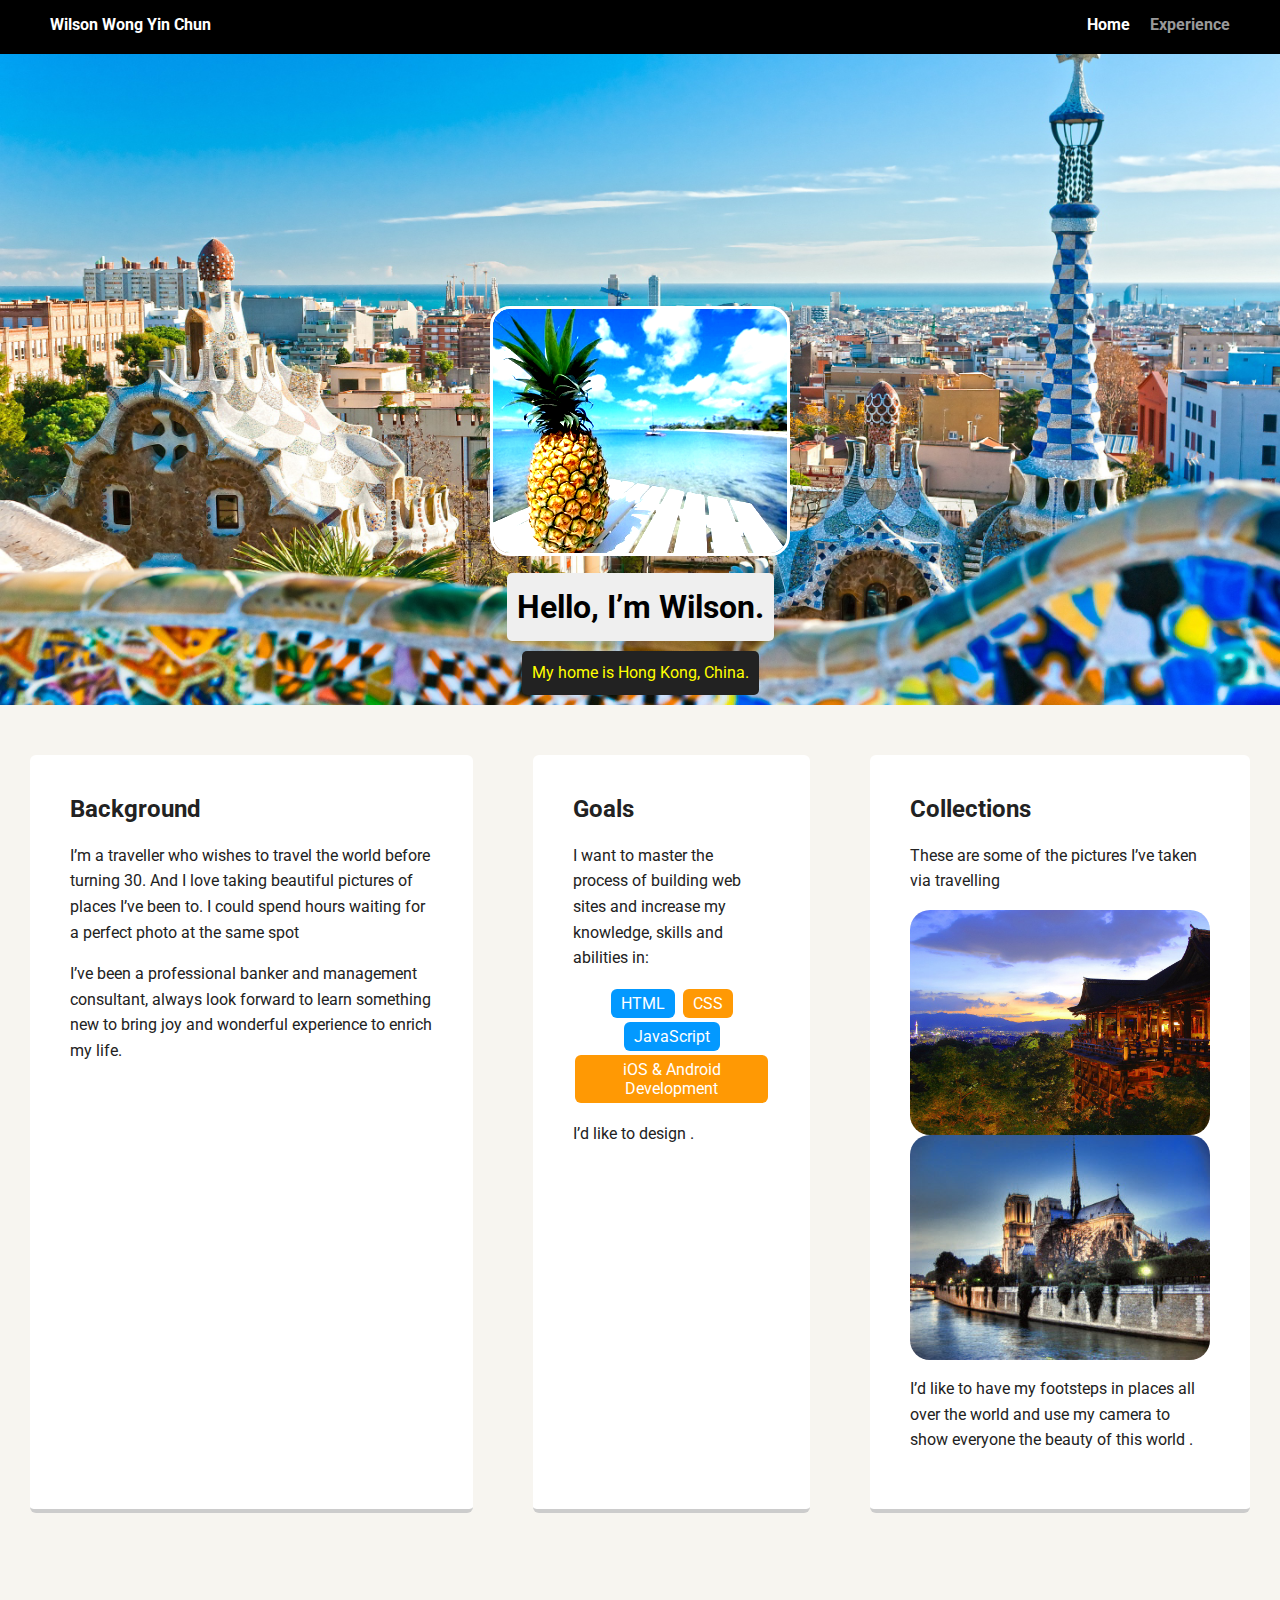
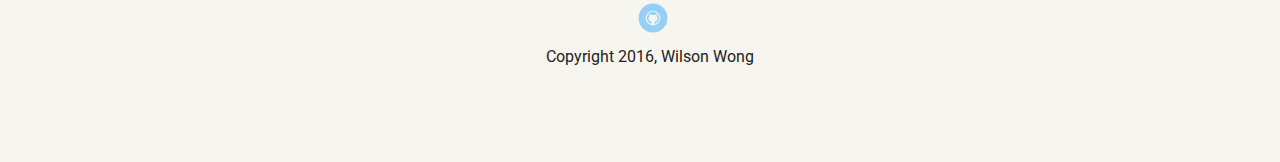
<file: index.html>
<!doctype html>
<html lang="en">
<head>
  <meta charset="utf-8">
  <title>Wilson Wong’s Profile</title>
  <meta name="viewport" content="width=device-width, initial-scale=1.0">
  <link rel="stylesheet" href="styles.css">
  <link href="https://fonts.googleapis.com/css?family=Muli%7CRoboto:400,300,500,700,900" rel="stylesheet"></head>
  <body>

    <div class="main-nav">
        <ul class="nav">
          <li class="name">Wilson Wong Yin Chun</li>
          <li><a href=index.html class="selected">Home</a></li>
          <li><a href=experience.html>Experience</a></li>
        </ul>
    </div>

    <header>
      <img src="img/pineapple-1.jpg" alt="Wilson Wong" class="profile-image">
      <h1 class="tag name">Hello, I’m Wilson.</h1>
      <p class="tag location">My home is Hong Kong, China.</p>
    </header>

    <main class="flex">
      <div class="card">
        <h2>Background</h2>
        <p>I’m a traveller who wishes to travel the world before turning 30. And I love taking beautiful pictures of places I’ve been to. I could spend hours waiting for a perfect photo at the same spot</p>
        <p>I’ve been a professional banker and management consultant, always look forward to learn something new to bring joy and wonderful experience to enrich my life.</p>
      </div> 

      <div class="card">
        <h2>Goals</h2>
        <p>I want to master the process of building web sites and increase my knowledge, skills and abilities in:</p>
        <ul class="skills">
          <li>HTML</li>
          <li>CSS</li>
          <li>JavaScript</li>
          <li>iOS & Android Development</li>
        </ul>
        <p>I’d like to design .</p>
      </div> 

      <div class="card">
        <h2>Collections</h2>
        <p class="photos">These are some of the pictures I’ve taken via travelling</p>
          <img src="img/japanesetemple.jpg" alt=“Kiyomizu” class="collection1" >
          <img src="img/paris.jpg" alt=“Latin_Quarter” class="collection2">
        <p>I’d like to have my footsteps in places all over the world and use my camera to show everyone the beauty of this world .</p>
      </div> 
    </main>
    <footer>
      <ul>
        <li><a href="https://github.com/WilsonWongYinChun/" class="social github">My Github</a></li>
      </ul>
      <p class="copyright">Copyright 2016, Wilson Wong</p>
    </footer>
  </body>
  </html>
</file>
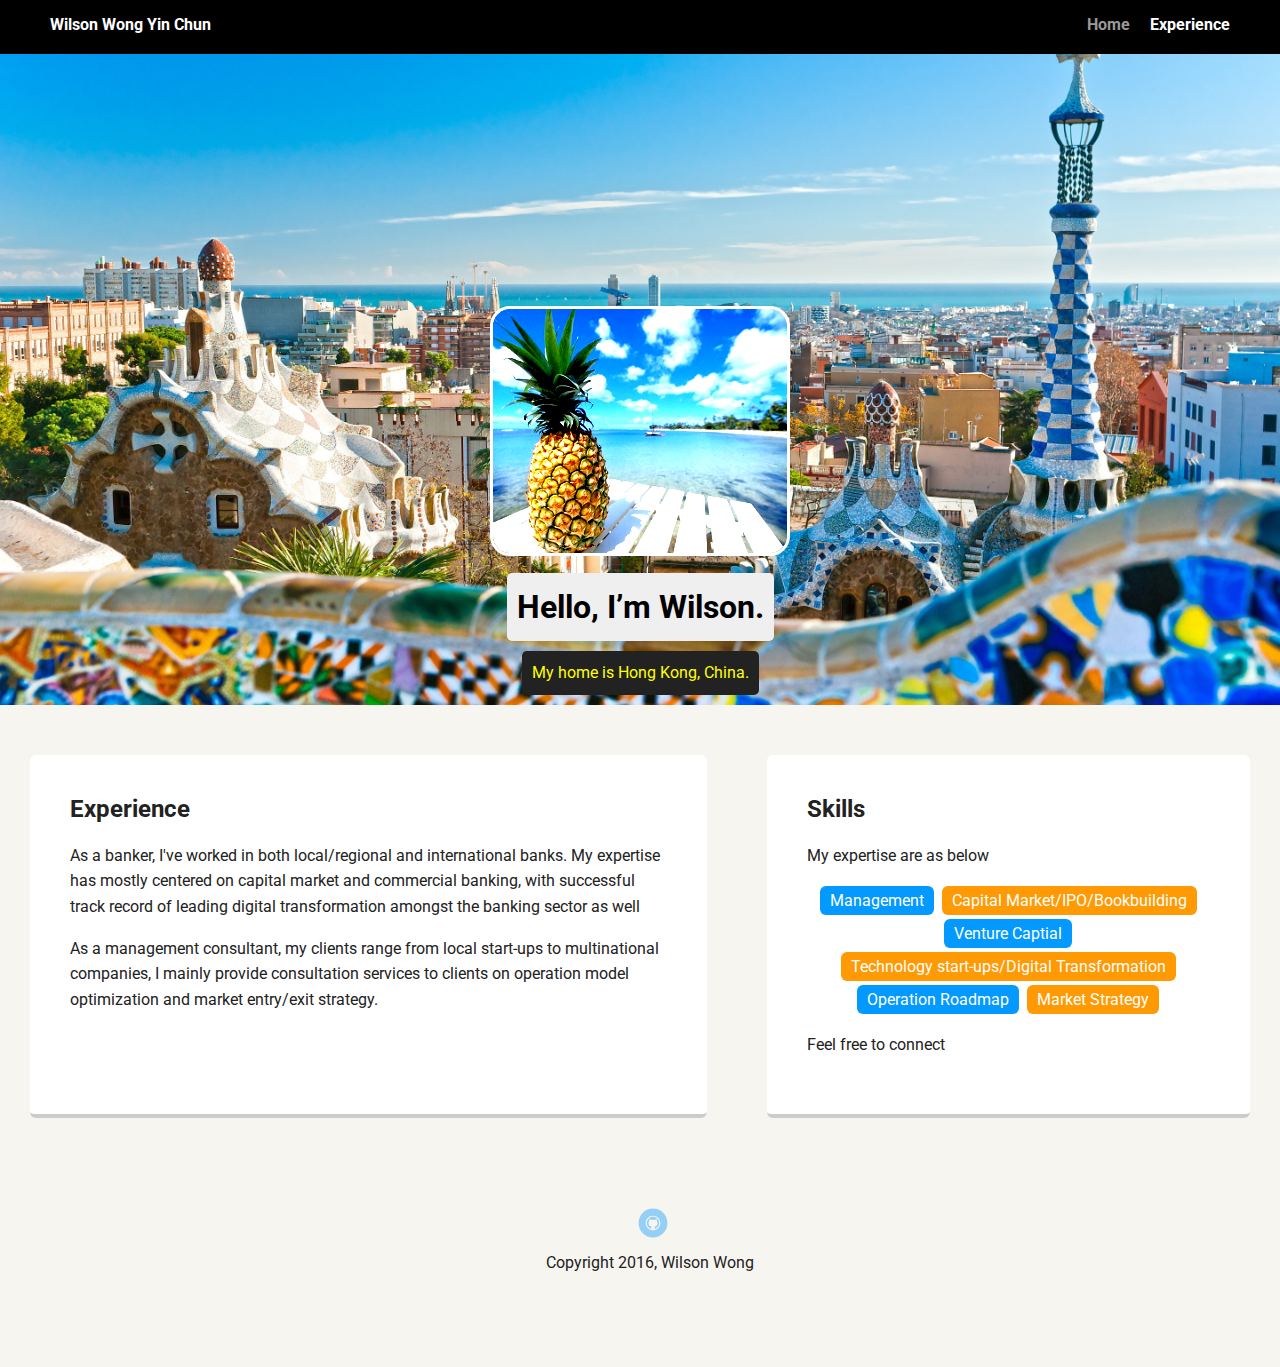
<file: experience.html>
<!doctype html>
<html lang="en">
<head>
  <meta charset="utf-8">
  <title>Wilson Wong’s Profile</title>
  <meta name="viewport" content="width=device-width, initial-scale=1.0">
  <link rel="stylesheet" href="styles.css">
  <link href="https://fonts.googleapis.com/css?family=Muli%7CRoboto:400,300,500,700,900" rel="stylesheet"></head>
  <body>

    <div class="main-nav">
        <ul class="nav">
          <li class="name">Wilson Wong Yin Chun</li>
          <li><a href=index.html>Home</a></li>
          <li><a href=experience.html class="selected">Experience</a></li>
        </ul>
    </div>

    <header>
      <img src="img/pineapple-1.jpg" alt="Wilson Wong" class="profile-image">
      <h1 class="tag name">Hello, I’m Wilson.</h1>
      <p class="tag location">My home is Hong Kong, China.</p>
    </header>

    <main class="flex">
      <div class="card">
        <h2>Experience</h2>
        <p>As a banker, I've worked in both local/regional and international banks. My expertise has mostly centered on capital market and commercial banking, with successful track record of leading digital transformation amongst the banking sector as well</p>
        <p>As a management consultant, my clients range from local start-ups to multinational companies, I mainly provide consultation services to clients on operation model optimization and market entry/exit strategy. </p>
      </div> 

      <div class="card">
        <h2>Skills</h2>
        <p>My expertise are as below</p>
        <ul class="skills">
          <li>Management</li>
          <li>Capital Market/IPO/Bookbuilding</li>
          <li>Venture Captial</li>
          <li>Technology start-ups/Digital Transformation</li>
          <li>Operation Roadmap</li>
          <li>Market Strategy</li>
        </ul>
        <p>Feel free to connect</p>
      </div> 

    </main>
    <footer>
      <ul>
        <li><a href="https://github.com/WilsonWongYinChun/" class="social github">My Github</a></li>
      </ul>
      <p class="copyright">Copyright 2016, Wilson Wong</p>
    </footer>
  </body>
  </html>
</file>
<file: styles.css>
/* Global Layout Set-up */
* { 
  box-sizing: border-box;
}
  
body {
  margin: 0;
  padding: 0;
  text-align: center;
  font-family: 'Roboto', sans-serif;
  color: #222;
  background: #f7f5f0;
}
/* Link Styles */

a {
  text-decoration: none;
  color: #999;
}
a:hover {
  color: #6633ff;
}

.selected {
  color: #ffffff;     
}
/* Section Styles */

.main-nav {
  width: 100%;
  background: black;
  min-height: 30px;
  padding: 10px;
  position: fixed;
  text-align: center;
}
.nav {
  display: flex;
  justify-content: space-around;
  font-weight: 700;
  list-style-type: none;
  margin: 0 auto;
  padding: 0;
}

.nav .name {
    display: block;
    margin-right: auto;
    color: white;
}
.nav li {
  padding: 5px 10px 10px 10px;
}
.nav a {
  transition: all .5s;
}
.nav a:hover {
  color: white
}

header {
  text-align: center;
  background: url('img/barcelona.jpg') no-repeat top center ;
  background-size: cover;
  overflow: hidden;
  padding-top: 6px;
}
header {
  line-height: 1.5;
}
header .profile-image {
  margin-top: 300px;
  width: 300px;
  height: 250px;
  border-radius: 20px;
  border: 3px solid white;
  transition: all .5s;
  -webkit-filter: contrast(230%);
  filter: contrast(230%);
}
header .profile-image:hover {
  transform: scale(1.2) rotate(5deg);
}

.tag {
  background-color: #efefef;
  color: black;
  padding: 10px;
  border-radius: 5px;
  display: table;
  margin: 10px auto;
} 
.location {
  background-color: #222;
  color: yellow;
}
.card {
  margin: 30px;
  padding: 20px 40px 40px;
  max-width: 1000px;
  text-align: left;
  background: #fff;
  border-bottom: 4px solid #ccc;
  border-radius: 6px;
  transition: all .5s;
  display: block;
}
.card:hover {
  border-color: #ff99ff;
}

ul.skills {
  padding: 0;
  text-align: center;
}

.skills li {
  border-radius: 6px;
  display: inline-block;
  background: #ff9904;
  color: white;
  padding: 5px 10px;
  margin: 2px;
}

.skills li:nth-child(odd) {
  background: #0399ff;
}


.collection1 {
    max-width: 300px;
    display: block;
    align-content: center;
    border-radius: 20px;
    margin-left: auto;
    margin-right: auto;
}

.collection2 {
    max-width: 300px;
    display: block;
    align-content: center;
    border-radius: 20px;
    margin-left: auto;
    margin-right: auto;
}



footer {
  width: 100%;
  min-height: 30px;
  padding: 20px 0 40px 20px;
}

footer .copyright {
  top: -8px;
  font-size: .75em;
}

footer ul {
  list-style-type: none;
  margin: 0;
  padding: 0;
}

footer ul li {
  display: inline-block;
}

a.social {
  display: inline-block;
  text-indent: -9999px;
  margin-left: 5px;
  width: 30px;
  height: 30px;
  background-size: 30px 30px;
  opacity: .4;
  transition: all .5s;
}

a.github {
  background-image: url(img/github.svg);
}
a.social:hover {
  opacity: 1;
}
.clearfix {
  clear: both;
}

/* Styles for larger screens */
@media screen and (min-width: 1000px) {
  
  .flex {
      display: -ms-flexbox;      /* TWEENER - IE 10 */
      display: flex; 
      max-width: 1300px;
      -ms-flex-pack: distribute;
      justify-content: space-around;
      margin: 0 auto;
  }

  header {
    min-height: 470px;
  }

  .nav {
    max-width: 1300px;
    padding: 0 30px;
  }


  main {
    padding-top: 20px;
  }

  main p {
    line-height: 1.6em;
  }

  footer {
    font-size: 1.3em;
    max-width: 1200px;
    margin: 40px auto;
  }

}
</file>
